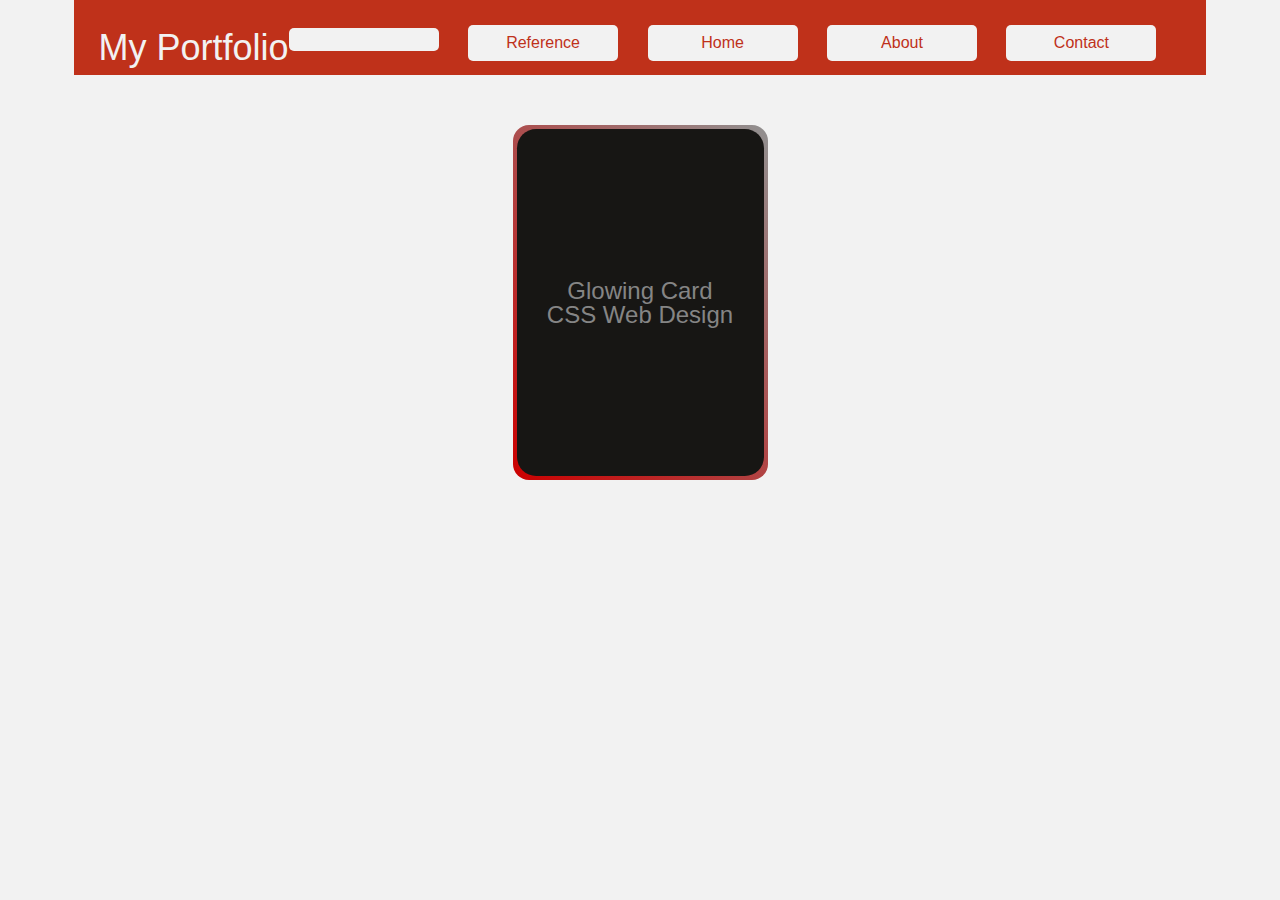
<file: index.html>
<!DOCTYPE html>
<html>
<head>
  <title>My Portfolio</title>
  <link rel='stylesheet' type='text/css' href='resources/css/style.css'>
  <link rel='stylesheet' type='text/css' href='resources/css/reset.css'>
</head>
<body>
  <nav class='header'>
    <h1>My Portfolio</h1>
    <ul>
      <li><a href='./resources/pages/urg_example/'></a></li>
      <li><a href='#'>Reference</a></li>
      <li><a href='#'>Home</a></li>
      <li><a href='#'>About</a></li>
      <li><a href='#'>Contact</a></li>
    </ul>
  </nav>

  <div class='container'>
    <div class='card'>
      <div>
        <h1>Glowing Card</h1>
        <p>CSS Web Design</p>
      </div>
    </div>
  </div>
</body>

</html>
</file>
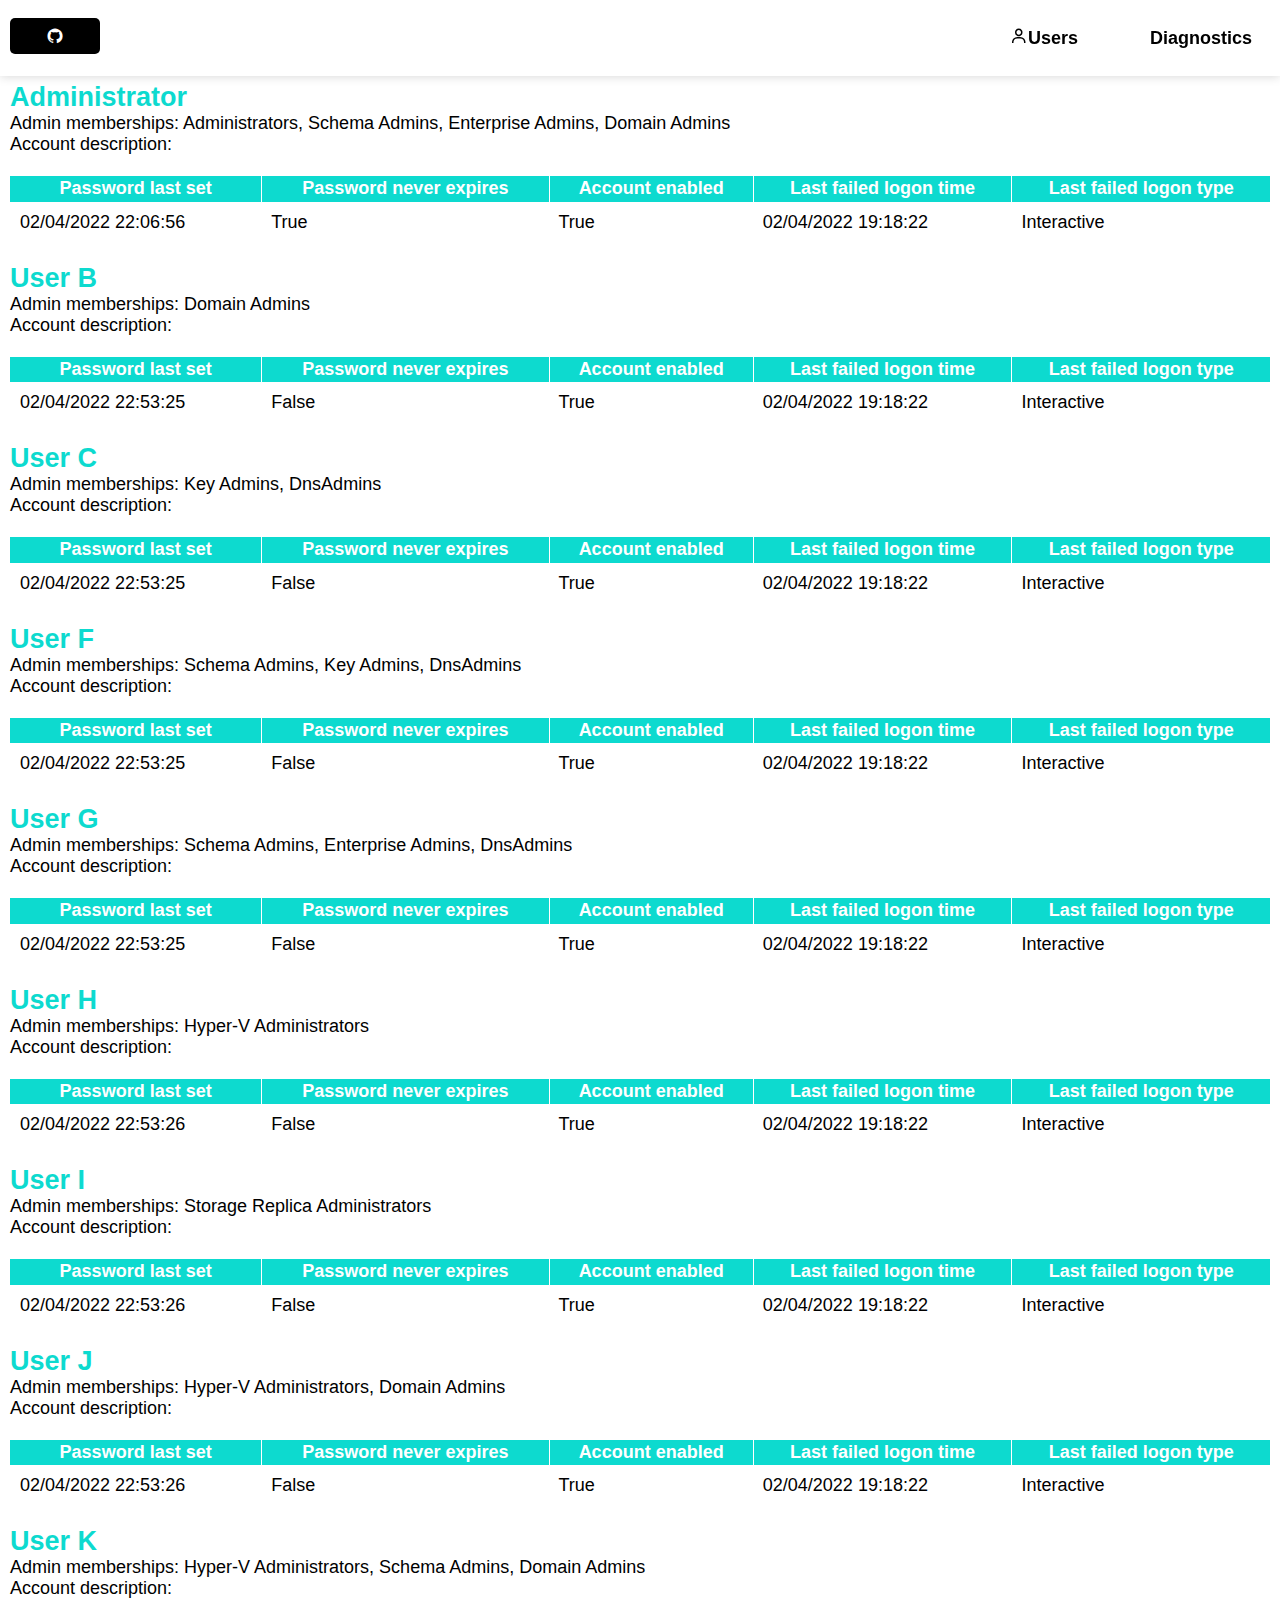
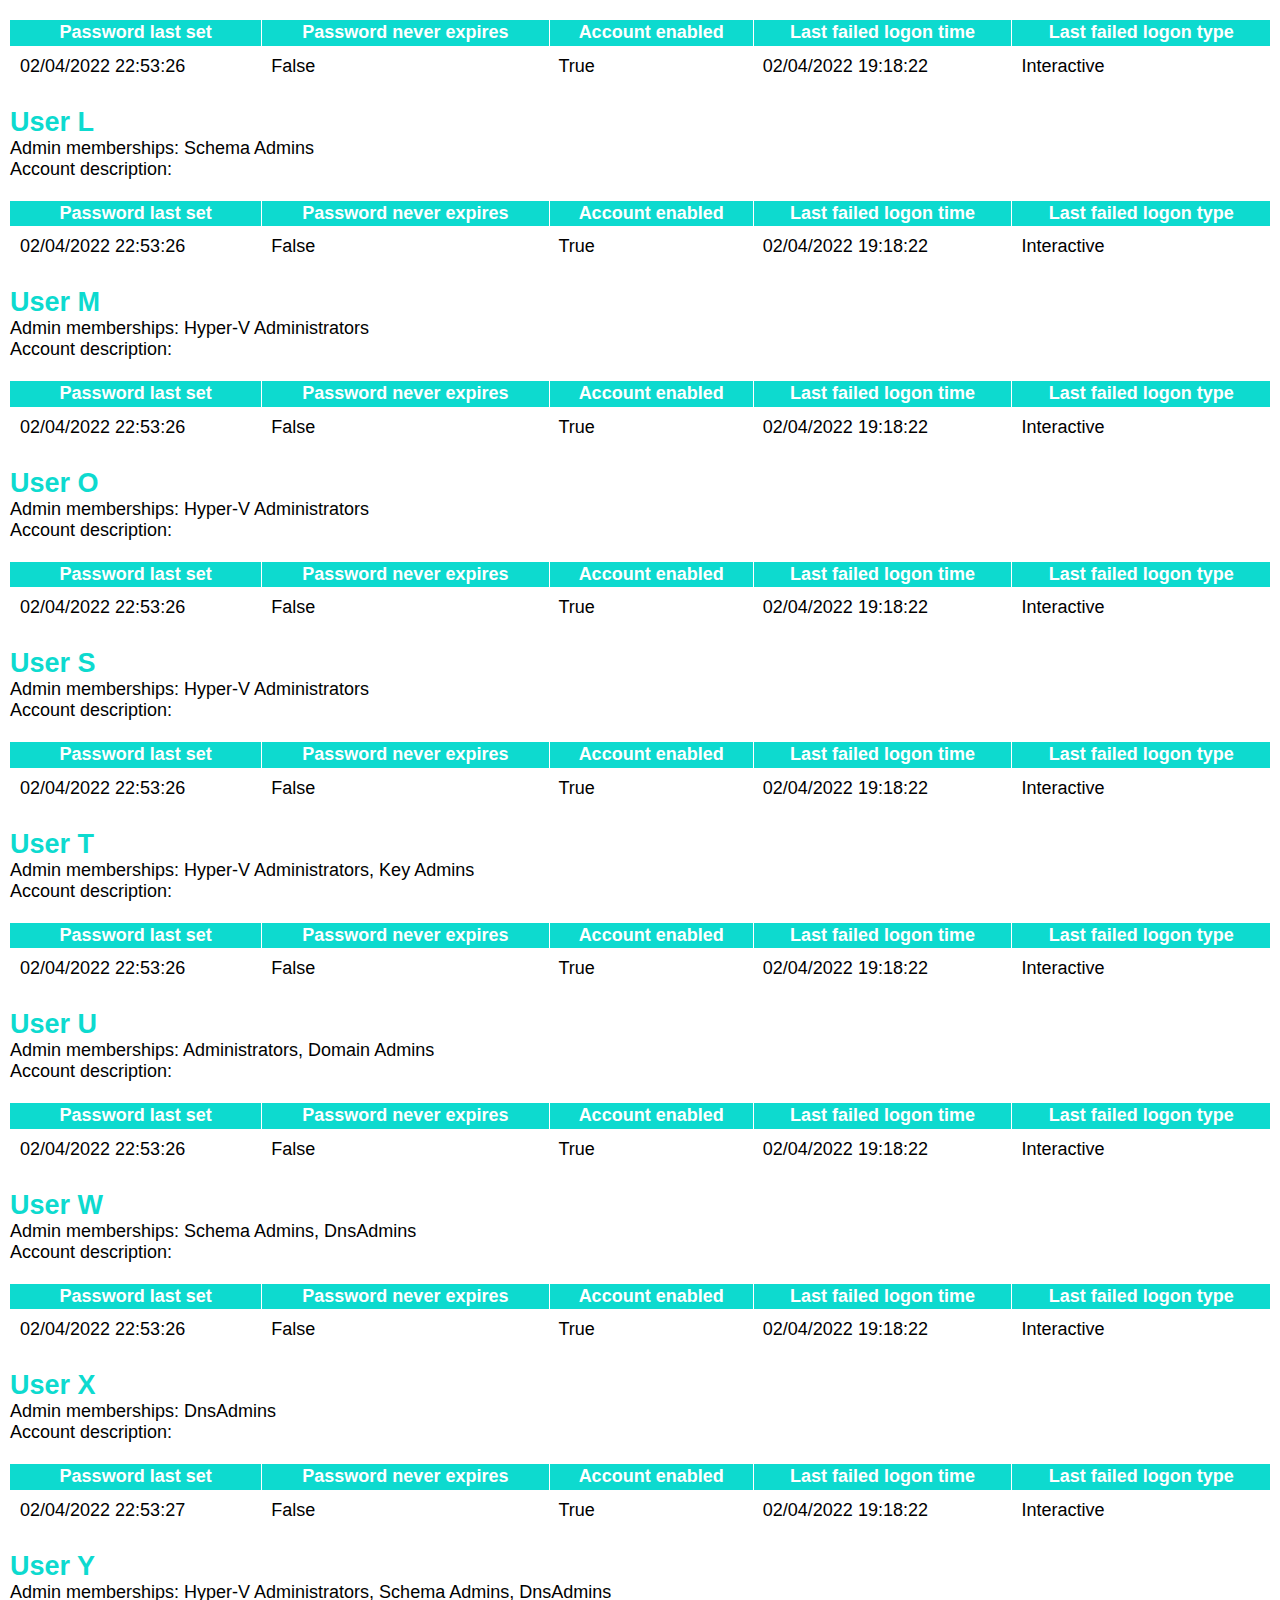
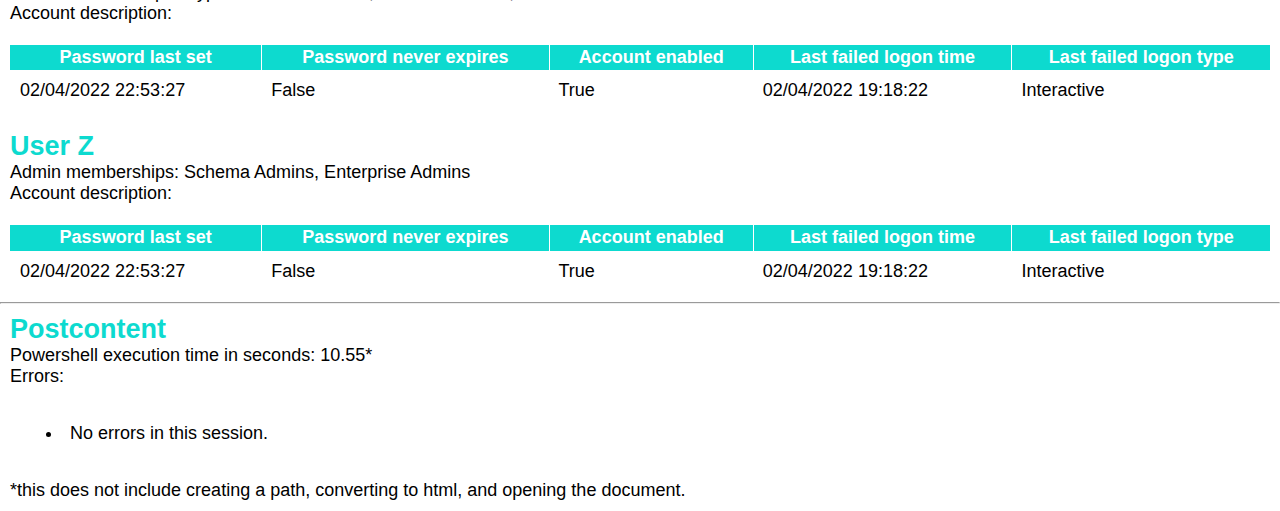
<file: resources/pages/urg_example/index.html>
<!DOCTYPE html PUBLIC "-//W3C//DTD XHTML 1.0 Strict//EN" "http://www.w3.org/TR/xhtml1/DTD/xhtml1-strict.dtd">
<html xmlns="http://www.w3.org/1999/xhtml">
  <head>
    <meta charset="UTF-8" />
    <meta name="author" content="Gabe-CSX on github" />
    <meta name="viewport" content="width=device-width, initial-scale=1.0" />
    <title>Risky Users</title>
    <!-- Boxicons CSS -->
    <link
      href="https://unpkg.com/boxicons@2.1.1/css/boxicons.min.css"
      rel="stylesheet"
    />
    <style>
      * {
        padding: 0;
        margin: 0;
      }

      html {
        font-family: Arial, Helvetica, sans-serif;
        font-size: 18px;
        width: 100%;
        margin: 0 auto;
      }

      .user {
        padding: 10px;
      }

      h2 {
        color: rgb(13, 218, 207);
        font-weight: bolder;
      }

      table {
        margin: 0 auto;
        width: 100%;
        border-spacing: 0;
      }

      td {
        padding: 10px;
      }

      th {
        color: white;
        background-color: rgb(13, 218, 207);
        padding: 0.125em;
      }

      table th + th {
        border-left: 1px solid white;
      }

      #postcontent {
        padding: 10px;
        list-style-type: circle;
        list-style-position: inside;
      }

      #postcontent li {
        padding: 2rem;
      }

      .nav {
        position: fixed;
        width: 100%;
        box-shadow: 0 0 10px lightgray;
        background-color: white;
      }

      a {
        text-decoration: none;
        color: black;
      }

      .nav_list {
        display: flex;
        justify-content: flex-end;
        align-items: center;
        gap: 2rem;
        margin: 0 10px;
      }

      .nav_listlogo {
        list-style: none;
        margin-right: auto;
        margin-left: 0;
        cursor: pointer;
      }

      .nav_listlogo i {
        overflow: hidden;
        transition: 0.5s ease-in-out;
        color: white;
        background-color: black;
        padding: 0.5rem 2rem;
        border-radius: 5px;
        text-align: right;
      }

      .nav_listlogo i:hover {
        background-color: rgb(13, 218, 207);
      }

      .nav_listitem {
        list-style: none;
        font-weight: bold;
        position: relative;
        padding: 1.5rem 1rem;
        cursor: pointer;
        transition: background-color 200ms ease-in-out;
      }

      .nav_listitem::after {
        content: "";
        width: 0;
        height: 0.3rem;
        border-radius: 5px;
        position: absolute;
        left: 1rem;
        bottom: 0.8rem;
        background-color: rgb(13, 218, 207);
        transform: width 200ms ease-in;
      }

      .nav_listitem:hover::after {
        width: 80%;
      }

      .nav_listitem:hover .nav_listitemdrop {
        opacity: 1;
        visibility: visible;
      }

      .nav_listitemdrop {
        position: absolute;
        top: 4rem;
        left: -1rem;
        box-shadow: 0 0 10px lightgray;
        background-color: white;
        border-radius: 5px;
        width: 12rem;
        padding: 1rem;
        display: flex;
        flex-direction: column;
        gap: 0.5rem;
        opacity: 0;
        visibility: hidden;
        transition: opacity 200ms ease-in-out;
      }

      .nav_listitemdrop li {
        list-style: none;
        padding: 0.5rem 1rem;
        border-radius: 5px;
        transition: background-color 200ms ease-in-out;
      }

      .nav_listitemdrop li:hover {
        background-color: rgb(13, 218, 207);
      }

      .spacer {
        height: 4rem;
      }
    </style>
  </head>
  <body>
    <nav class="nav">
      <ul class="nav_list">
        <li class="nav_listlogo">
          <a href="https://github.com/gabe-CSX/"
            ><i class="bx bxl-github"></i
          ></a>
        </li>
        <li class="nav_listitem">
          <i class="bx bx-user"></i>Users
          <ul class="nav_listitemdrop">
            <li><a href="Administrator">Administrator</a></li>
            <li><a href="User B">User B</a></li>
            <li><a href="User C">User C</a></li>
            <li><a href="User F">User F</a></li>
            <li><a href="User G">User G</a></li>
            <li><a href="User H">User H</a></li>
            <li><a href="User I">User I</a></li>
            <li><a href="User J">User J</a></li>
            <li><a href="User K">User K</a></li>
            <li><a href="User L">User L</a></li>
            <li><a href="User M">User M</a></li>
            <li><a href="User O">User O</a></li>
            <li><a href="User S">User S</a></li>
            <li><a href="User T">User T</a></li>
            <li><a href="User U">User U</a></li>
            <li><a href="User W">User W</a></li>
            <li><a href="User X">User X</a></li>
            <li><a href="User Y">User Y</a></li>
            <li><a href="User Z">User Z</a></li>
          </ul>
        </li>
        <li class="nav_listitem"><a href="#postcontent">Diagnostics</a></li>
      </ul>
    </nav>
    <div class="spacer">&nbsp;</div>
    <div class="user" id="Administrator">
      <h2>Administrator</h2>
      <p>
        Admin memberships: Administrators, Schema Admins, Enterprise Admins,
        Domain Admins
      </p>
      <p>Account description:</p>
      <br />
      <table>
        <tr>
          <th>Password last set</th>
          <th>Password never expires</th>
          <th>Account enabled</th>
          <th>Last failed logon time</th>
          <th>Last failed logon type</th>
        </tr>
        <tr>
          <td>02/04/2022 22:06:56</td>
          <td>True</td>
          <td>True</td>
          <td>02/04/2022 19:18:22</td>
          <td>Interactive</td>
        </tr>
      </table>
    </div>
    <div class="user" id="User B">
      <h2>User B</h2>
      <p>Admin memberships: Domain Admins</p>
      <p>Account description:</p>
      <br />
      <table>
        <tr>
          <th>Password last set</th>
          <th>Password never expires</th>
          <th>Account enabled</th>
          <th>Last failed logon time</th>
          <th>Last failed logon type</th>
        </tr>
        <tr>
          <td>02/04/2022 22:53:25</td>
          <td>False</td>
          <td>True</td>
          <td>02/04/2022 19:18:22</td>
          <td>Interactive</td>
        </tr>
      </table>
    </div>
    <div class="user" id="User C">
      <h2>User C</h2>
      <p>Admin memberships: Key Admins, DnsAdmins</p>
      <p>Account description:</p>
      <br />
      <table>
        <tr>
          <th>Password last set</th>
          <th>Password never expires</th>
          <th>Account enabled</th>
          <th>Last failed logon time</th>
          <th>Last failed logon type</th>
        </tr>
        <tr>
          <td>02/04/2022 22:53:25</td>
          <td>False</td>
          <td>True</td>
          <td>02/04/2022 19:18:22</td>
          <td>Interactive</td>
        </tr>
      </table>
    </div>
    <div class="user" id="User F">
      <h2>User F</h2>
      <p>Admin memberships: Schema Admins, Key Admins, DnsAdmins</p>
      <p>Account description:</p>
      <br />
      <table>
        <tr>
          <th>Password last set</th>
          <th>Password never expires</th>
          <th>Account enabled</th>
          <th>Last failed logon time</th>
          <th>Last failed logon type</th>
        </tr>
        <tr>
          <td>02/04/2022 22:53:25</td>
          <td>False</td>
          <td>True</td>
          <td>02/04/2022 19:18:22</td>
          <td>Interactive</td>
        </tr>
      </table>
    </div>
    <div class="user" id="User G">
      <h2>User G</h2>
      <p>Admin memberships: Schema Admins, Enterprise Admins, DnsAdmins</p>
      <p>Account description:</p>
      <br />
      <table>
        <tr>
          <th>Password last set</th>
          <th>Password never expires</th>
          <th>Account enabled</th>
          <th>Last failed logon time</th>
          <th>Last failed logon type</th>
        </tr>
        <tr>
          <td>02/04/2022 22:53:25</td>
          <td>False</td>
          <td>True</td>
          <td>02/04/2022 19:18:22</td>
          <td>Interactive</td>
        </tr>
      </table>
    </div>
    <div class="user" id="User H">
      <h2>User H</h2>
      <p>Admin memberships: Hyper-V Administrators</p>
      <p>Account description:</p>
      <br />
      <table>
        <tr>
          <th>Password last set</th>
          <th>Password never expires</th>
          <th>Account enabled</th>
          <th>Last failed logon time</th>
          <th>Last failed logon type</th>
        </tr>
        <tr>
          <td>02/04/2022 22:53:26</td>
          <td>False</td>
          <td>True</td>
          <td>02/04/2022 19:18:22</td>
          <td>Interactive</td>
        </tr>
      </table>
    </div>
    <div class="user" id="User I">
      <h2>User I</h2>
      <p>Admin memberships: Storage Replica Administrators</p>
      <p>Account description:</p>
      <br />
      <table>
        <tr>
          <th>Password last set</th>
          <th>Password never expires</th>
          <th>Account enabled</th>
          <th>Last failed logon time</th>
          <th>Last failed logon type</th>
        </tr>
        <tr>
          <td>02/04/2022 22:53:26</td>
          <td>False</td>
          <td>True</td>
          <td>02/04/2022 19:18:22</td>
          <td>Interactive</td>
        </tr>
      </table>
    </div>
    <div class="user" id="User J">
      <h2>User J</h2>
      <p>Admin memberships: Hyper-V Administrators, Domain Admins</p>
      <p>Account description:</p>
      <br />
      <table>
        <tr>
          <th>Password last set</th>
          <th>Password never expires</th>
          <th>Account enabled</th>
          <th>Last failed logon time</th>
          <th>Last failed logon type</th>
        </tr>
        <tr>
          <td>02/04/2022 22:53:26</td>
          <td>False</td>
          <td>True</td>
          <td>02/04/2022 19:18:22</td>
          <td>Interactive</td>
        </tr>
      </table>
    </div>
    <div class="user" id="User K">
      <h2>User K</h2>
      <p>
        Admin memberships: Hyper-V Administrators, Schema Admins, Domain Admins
      </p>
      <p>Account description:</p>
      <br />
      <table>
        <tr>
          <th>Password last set</th>
          <th>Password never expires</th>
          <th>Account enabled</th>
          <th>Last failed logon time</th>
          <th>Last failed logon type</th>
        </tr>
        <tr>
          <td>02/04/2022 22:53:26</td>
          <td>False</td>
          <td>True</td>
          <td>02/04/2022 19:18:22</td>
          <td>Interactive</td>
        </tr>
      </table>
    </div>
    <div class="user" id="User L">
      <h2>User L</h2>
      <p>Admin memberships: Schema Admins</p>
      <p>Account description:</p>
      <br />
      <table>
        <tr>
          <th>Password last set</th>
          <th>Password never expires</th>
          <th>Account enabled</th>
          <th>Last failed logon time</th>
          <th>Last failed logon type</th>
        </tr>
        <tr>
          <td>02/04/2022 22:53:26</td>
          <td>False</td>
          <td>True</td>
          <td>02/04/2022 19:18:22</td>
          <td>Interactive</td>
        </tr>
      </table>
    </div>
    <div class="user" id="User M">
      <h2>User M</h2>
      <p>Admin memberships: Hyper-V Administrators</p>
      <p>Account description:</p>
      <br />
      <table>
        <tr>
          <th>Password last set</th>
          <th>Password never expires</th>
          <th>Account enabled</th>
          <th>Last failed logon time</th>
          <th>Last failed logon type</th>
        </tr>
        <tr>
          <td>02/04/2022 22:53:26</td>
          <td>False</td>
          <td>True</td>
          <td>02/04/2022 19:18:22</td>
          <td>Interactive</td>
        </tr>
      </table>
    </div>
    <div class="user" id="User O">
      <h2>User O</h2>
      <p>Admin memberships: Hyper-V Administrators</p>
      <p>Account description:</p>
      <br />
      <table>
        <tr>
          <th>Password last set</th>
          <th>Password never expires</th>
          <th>Account enabled</th>
          <th>Last failed logon time</th>
          <th>Last failed logon type</th>
        </tr>
        <tr>
          <td>02/04/2022 22:53:26</td>
          <td>False</td>
          <td>True</td>
          <td>02/04/2022 19:18:22</td>
          <td>Interactive</td>
        </tr>
      </table>
    </div>
    <div class="user" id="User S">
      <h2>User S</h2>
      <p>Admin memberships: Hyper-V Administrators</p>
      <p>Account description:</p>
      <br />
      <table>
        <tr>
          <th>Password last set</th>
          <th>Password never expires</th>
          <th>Account enabled</th>
          <th>Last failed logon time</th>
          <th>Last failed logon type</th>
        </tr>
        <tr>
          <td>02/04/2022 22:53:26</td>
          <td>False</td>
          <td>True</td>
          <td>02/04/2022 19:18:22</td>
          <td>Interactive</td>
        </tr>
      </table>
    </div>
    <div class="user" id="User T">
      <h2>User T</h2>
      <p>Admin memberships: Hyper-V Administrators, Key Admins</p>
      <p>Account description:</p>
      <br />
      <table>
        <tr>
          <th>Password last set</th>
          <th>Password never expires</th>
          <th>Account enabled</th>
          <th>Last failed logon time</th>
          <th>Last failed logon type</th>
        </tr>
        <tr>
          <td>02/04/2022 22:53:26</td>
          <td>False</td>
          <td>True</td>
          <td>02/04/2022 19:18:22</td>
          <td>Interactive</td>
        </tr>
      </table>
    </div>
    <div class="user" id="User U">
      <h2>User U</h2>
      <p>Admin memberships: Administrators, Domain Admins</p>
      <p>Account description:</p>
      <br />
      <table>
        <tr>
          <th>Password last set</th>
          <th>Password never expires</th>
          <th>Account enabled</th>
          <th>Last failed logon time</th>
          <th>Last failed logon type</th>
        </tr>
        <tr>
          <td>02/04/2022 22:53:26</td>
          <td>False</td>
          <td>True</td>
          <td>02/04/2022 19:18:22</td>
          <td>Interactive</td>
        </tr>
      </table>
    </div>
    <div class="user" id="User W">
      <h2>User W</h2>
      <p>Admin memberships: Schema Admins, DnsAdmins</p>
      <p>Account description:</p>
      <br />
      <table>
        <tr>
          <th>Password last set</th>
          <th>Password never expires</th>
          <th>Account enabled</th>
          <th>Last failed logon time</th>
          <th>Last failed logon type</th>
        </tr>
        <tr>
          <td>02/04/2022 22:53:26</td>
          <td>False</td>
          <td>True</td>
          <td>02/04/2022 19:18:22</td>
          <td>Interactive</td>
        </tr>
      </table>
    </div>
    <div class="user" id="User X">
      <h2>User X</h2>
      <p>Admin memberships: DnsAdmins</p>
      <p>Account description:</p>
      <br />
      <table>
        <tr>
          <th>Password last set</th>
          <th>Password never expires</th>
          <th>Account enabled</th>
          <th>Last failed logon time</th>
          <th>Last failed logon type</th>
        </tr>
        <tr>
          <td>02/04/2022 22:53:27</td>
          <td>False</td>
          <td>True</td>
          <td>02/04/2022 19:18:22</td>
          <td>Interactive</td>
        </tr>
      </table>
    </div>
    <div class="user" id="User Y">
      <h2>User Y</h2>
      <p>Admin memberships: Hyper-V Administrators, Schema Admins, DnsAdmins</p>
      <p>Account description:</p>
      <br />
      <table>
        <tr>
          <th>Password last set</th>
          <th>Password never expires</th>
          <th>Account enabled</th>
          <th>Last failed logon time</th>
          <th>Last failed logon type</th>
        </tr>
        <tr>
          <td>02/04/2022 22:53:27</td>
          <td>False</td>
          <td>True</td>
          <td>02/04/2022 19:18:22</td>
          <td>Interactive</td>
        </tr>
      </table>
    </div>
    <div class="user" id="User Z">
      <h2>User Z</h2>
      <p>Admin memberships: Schema Admins, Enterprise Admins</p>
      <p>Account description:</p>
      <br />
      <table>
        <tr>
          <th>Password last set</th>
          <th>Password never expires</th>
          <th>Account enabled</th>
          <th>Last failed logon time</th>
          <th>Last failed logon type</th>
        </tr>
        <tr>
          <td>02/04/2022 22:53:27</td>
          <td>False</td>
          <td>True</td>
          <td>02/04/2022 19:18:22</td>
          <td>Interactive</td>
        </tr>
      </table>
    </div>
    <table></table>
    <hr />
    <div id="postcontent">
      <h2>Postcontent</h2>
      <p>Powershell execution time in seconds: 10.55*</p>
      <p>Errors:</p>
      <ul>
        <li>No errors in this session.</li>
      </ul>
      <p>
        *this does not include creating a path, converting to html, and opening
        the document.
      </p>
    </div>
  </body>
</html>
</file>
<file: resources/css/style.css>
/* Universal style*/ 
html {
	text-align: center;
	font-family: Arial, Helvetica, sans-serif !important;
  font-size: 16px;
}

* {
  box-sizing: border-box;
  margin: 0;
  padding: 0;
}

/* Header style*/
.header {
  height: 75px;
  padding: 25px;
  background-color: #BF311A;
}

.header h1 {
  float: left;
  margin-top: 5px;
  color: #F2F2F2;
  font-size: 36px;
}

.header ul {
  float: right;
}

.header li {
  display: inline-block;
  margin-right: 25px;
  background-color: #F2F2F2;  
  border-radius: 5px;
}

.header a {
  display: inline-block;
  width: 150px;
  padding: 10px 0;
  text-decoration: none;
  color: #BF311A;
}

.header a:hover {
  color: #992715;
  background-color: #E5E5E5;
  border-radius: 5px;
}

@media only screen and (max-width: 1000px) {
  .header h1 {
    /*display: none;*/
    font-size: 1.5em;
  }
  .header li {
    margin-right: 10px;
  }
  .header a {
    width: 100px;
  }
}

@media only screen and (max-width: 650px) {
  .header h1 {
    display: none;
  }
  .header ul {
    float: none;
  }
  .header a {
    width: 75px;
  }
}

@media only screen and (max-width: 402px) {
  .header {
    display: none;
  }
}

/* Body style*/
body { 
  place-items: center;
  height: 100vh;
  background: #F2F2F2;
}

.card {
  display: flex;
  flex-direction: column;
  align-items: center;
  justify-content: center;
  width: 247px;
  height: 347px;
  padding: 1em;
  text-align: center;
  font-size: 1.5em;
  background: #171614;
  border-radius: .8em;
  color: #858585;
  cursor: pointer;
  overflow: hidden;
  z-index: 1;
}

.card:hover {
  color: #FFF;
}

.container {
  margin: 50px auto;
  display: grid;
  place-items: center;
  position: relative;
  width: 255px;
  height: 355px;
  border-radius: 1em;
  background: linear-gradient(50deg, #cc0000, #919191);
  overflow: hidden; /* Remove for positioning */
}

.container::before {
  content: '';
  position: absolute;
  width: 500px;
  height: 100px;
  top: -50px;
  right: 100px;
  transition: 1.9s;
  background: linear-gradient(50deg, #ff0000, #f8f8f8);
  transform: rotate(-45deg)
}

.container:hover::before {
  animation: cardBefore 5s;
  /*animation-fill-mode: forwards === Stop on last frame */
  animation-iteration-count: infinite;
}

@keyframes cardBefore {
  100% {
      transform: rotate(-45deg) translate(0, 550px);
  }
}
</file>
